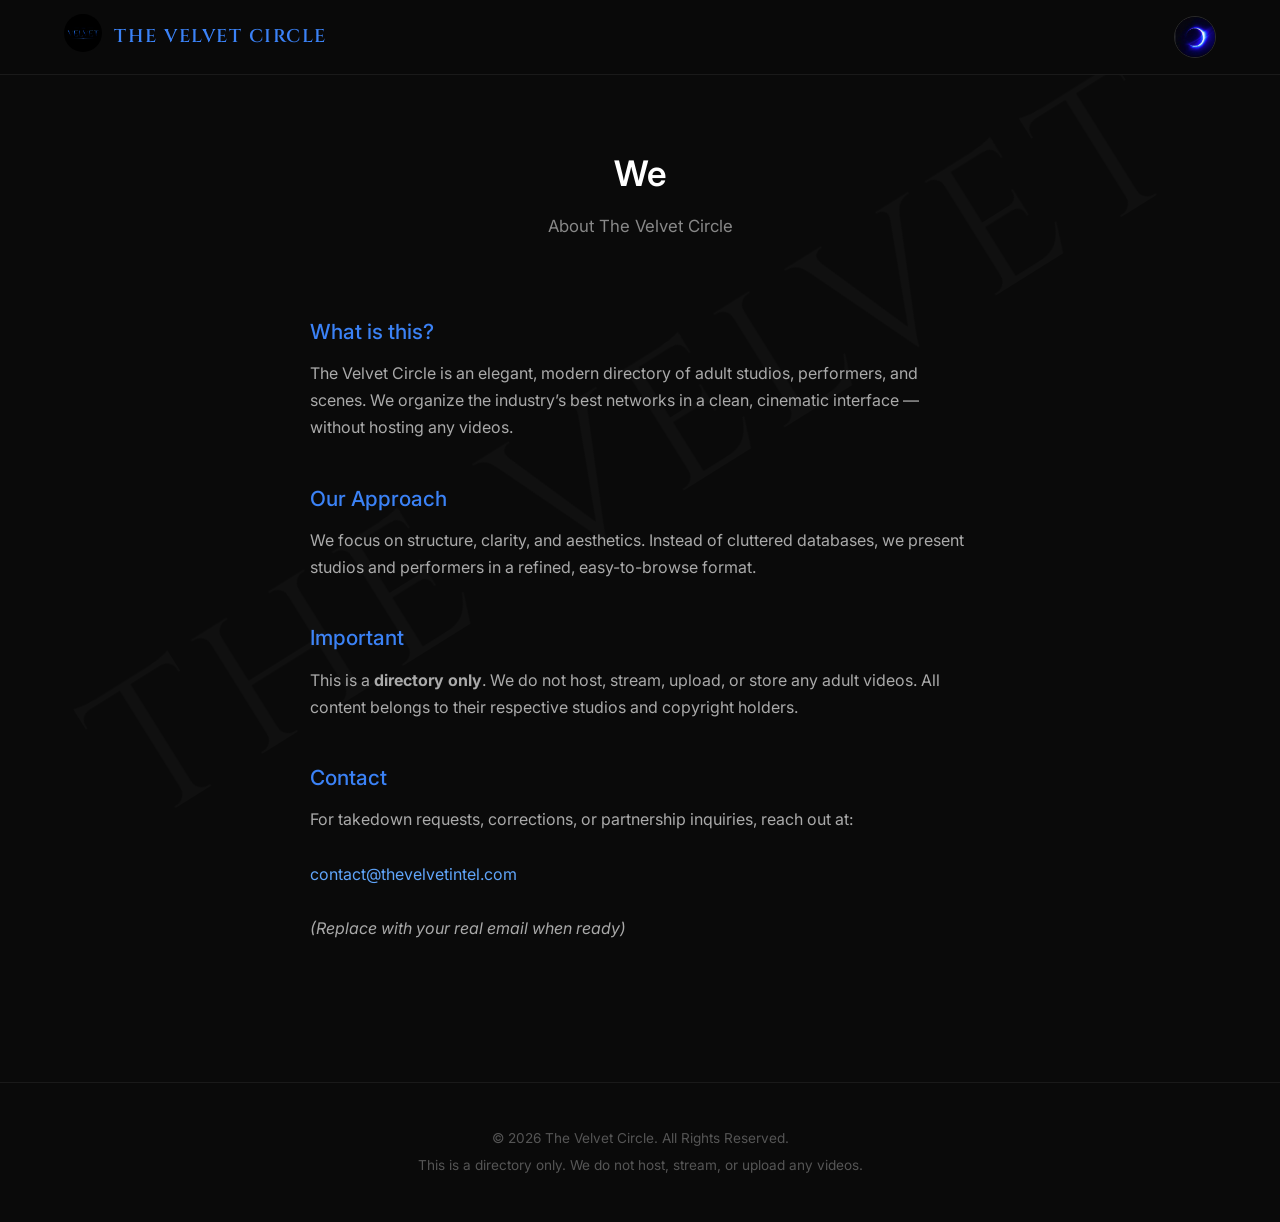
<file: about.html>
<!DOCTYPE html>
<html lang="en">
<head>
  <meta charset="UTF-8">
  <meta name="viewport" content="width=device-width, initial-scale=1.0">
  <title>We — The Velvet Circle</title>
  <link rel="stylesheet" href="style.css">
</head>
<body>

  <div class="bg-watermark">THE VELVET</div>

  <!-- Header -->
  <header class="glass-header">
    <div class="logo-container">
      <a href="index.html">
        <img src="logo.jpg" alt="Logo" class="nav-logo">
      </a>
      <span class="brand-name">THE VELVET CIRCLE</span>
    </div>

    <div class="menu-btn" id="menu-btn">
      <img src="menu.png" alt="Menu">
      <span class="close-x">×</span>
    </div>
  </header>

  <!-- Side Menu -->
  <div class="menu-overlay" id="menu-overlay"></div>
  <div class="side-menu" id="side-menu">
    <div class="menu-close" id="menu-close">×</div>
    <a href="index.html">Home</a>
    <a href="studios.html">Studios</a>
    <a href="categories.html">Categories</a>
    <a href="vixens.html">Vixens</a>
    <a href="about.html">We</a>
  </div>

  <!-- Page Content -->
  <main>
    <section class="hero">
      <h1>We</h1>
      <p>About The Velvet Circle</p>
    </section>

    <section class="section-container about-content">
      
      <div class="about-block">
        <h2>What is this?</h2>
        <p>
          The Velvet Circle is an elegant, modern directory of adult studios, performers, and scenes. 
          We organize the industry’s best networks in a clean, cinematic interface — without hosting any videos.
        </p>
      </div>

      <div class="about-block">
        <h2>Our Approach</h2>
        <p>
          We focus on structure, clarity, and aesthetics. 
          Instead of cluttered databases, we present studios and performers in a refined, easy-to-browse format.
        </p>
      </div>

      <div class="about-block">
        <h2>Important</h2>
        <p>
          This is a <strong>directory only</strong>. 
          We do not host, stream, upload, or store any adult videos. 
          All content belongs to their respective studios and copyright holders.
        </p>
      </div>

      <div class="about-block">
        <h2>Contact</h2>
        <p>
          For takedown requests, corrections, or partnership inquiries, reach out at:
          <br><br>
          <span style="color: #60a5fa;">contact@thevelvetintel.com</span>
          <br><br>
          <em>(Replace with your real email when ready)</em>
        </p>
      </div>

    </section>
  </main>

  <footer class="site-footer">
    <p>© 2026 The Velvet Circle. All Rights Reserved.</p>
    <p>This is a directory only. We do not host, stream, or upload any videos.</p>
  </footer>

  <script src="script.js"></script>
</body>
</html>
</file>
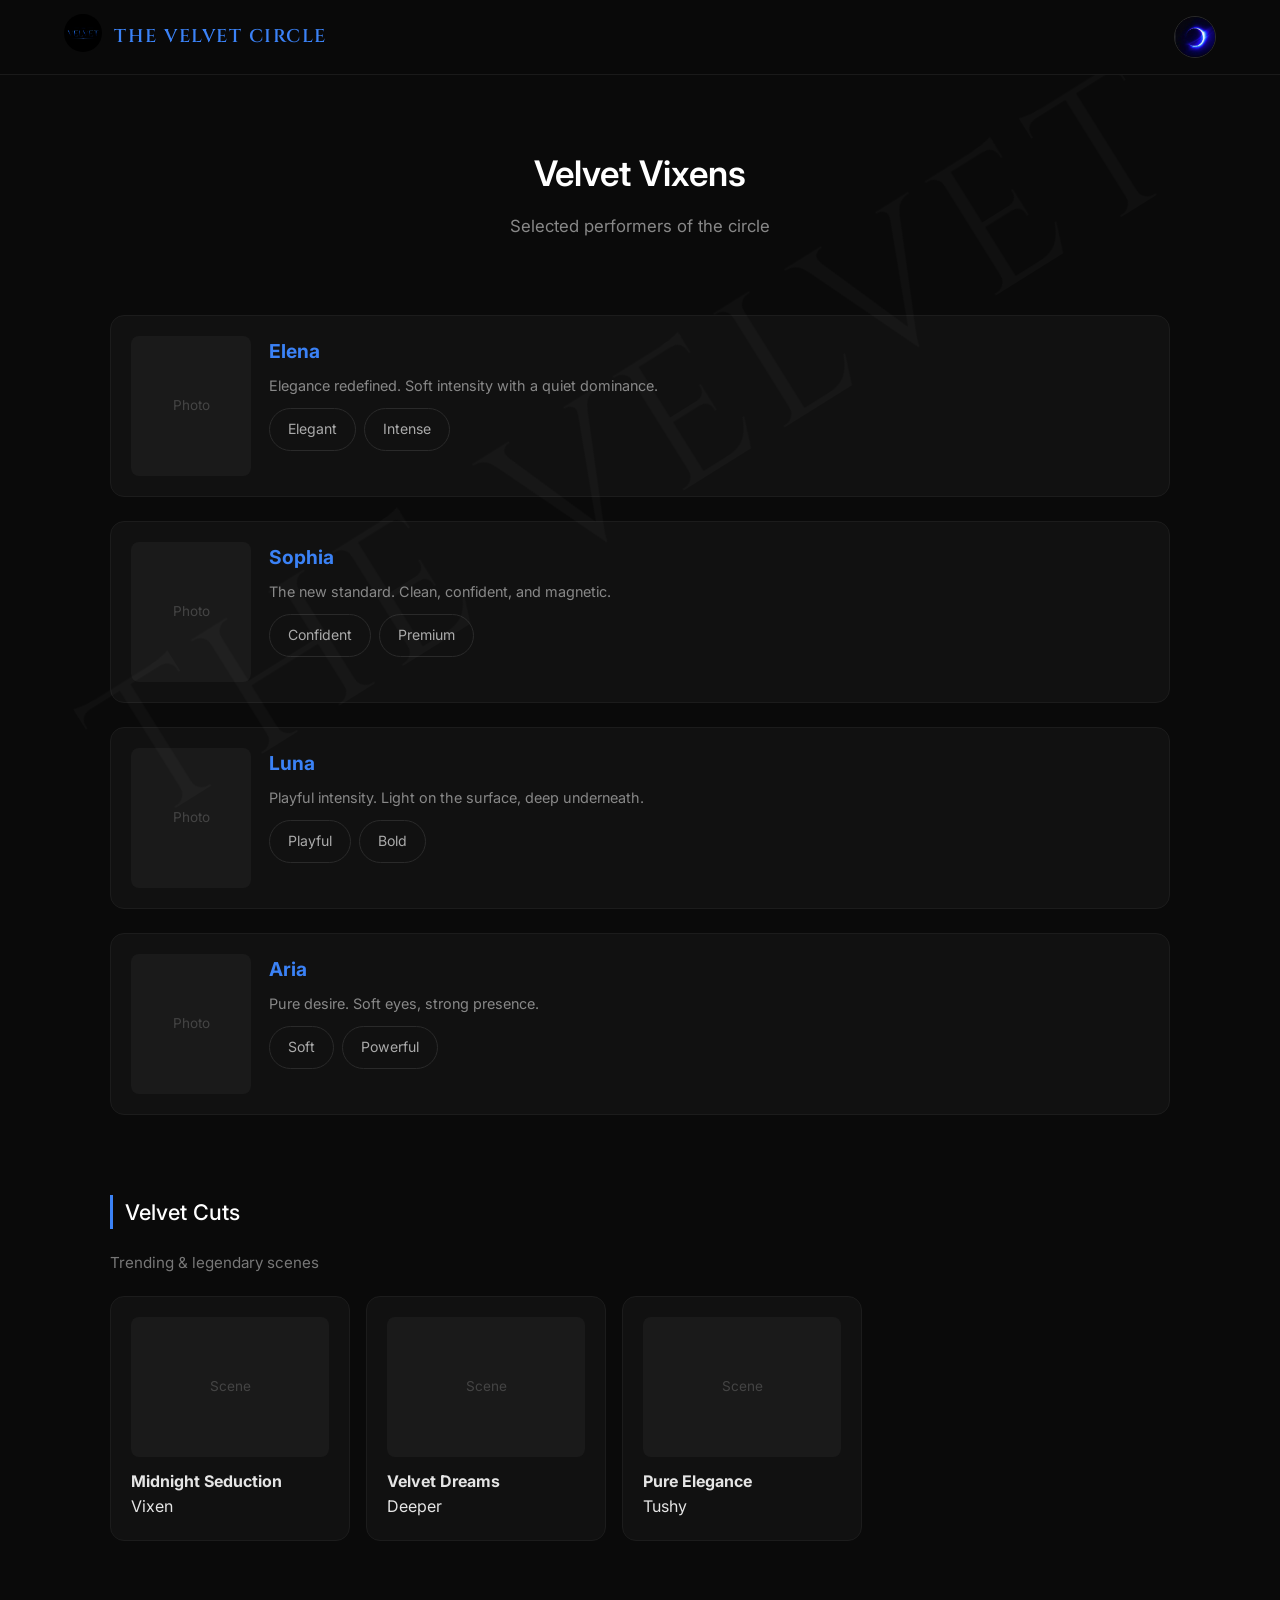
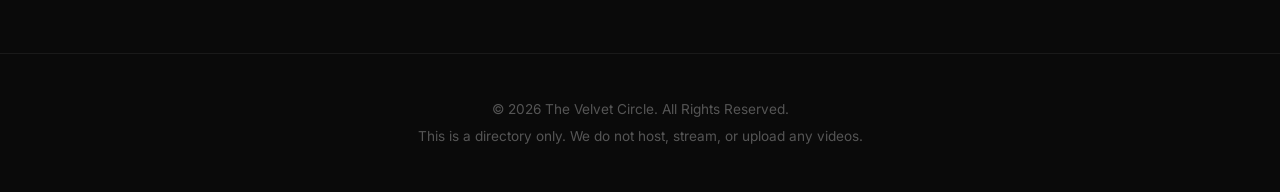
<file: performers.html>
<!DOCTYPE html>
<html lang="en">
<head>
  <meta charset="UTF-8">
  <meta name="viewport" content="width=device-width, initial-scale=1.0">
  <title>Velvet Vixens — The Velvet Circle</title>
  <link rel="stylesheet" href="style.css">
</head>
<body>

  <div class="bg-watermark">THE VELVET</div>

  <!-- Header -->
  <header class="glass-header">
    <div class="logo-container">
      <a href="index.html">
        <img src="logo.jpg" alt="Logo" class="nav-logo">
      </a>
      <span class="brand-name">THE VELVET CIRCLE</span>
    </div>

    <div class="menu-btn" id="menu-btn">
      <img src="menu.png" alt="Menu">
      <span class="close-x">×</span>
    </div>
  </header>

  <!-- Side Menu -->
  <div class="menu-overlay" id="menu-overlay"></div>
  <div class="side-menu" id="side-menu">
    <div class="menu-close" id="menu-close">×</div>
    <a href="index.html">Home</a>
    <a href="studios.html">Studios</a>
    <a href="categories.html">Categories</a>
    <a href="vixens.html">Vixens</a>
    <a href="about.html">We</a>
  </div>

  <!-- Page Content -->
  <main>
    <section class="hero">
      <h1>Velvet Vixens</h1>
      <p>Selected performers of the circle</p>
    </section>

    <section class="section-container">
      <div class="vixen-grid">

        <!-- Vixen Card -->
        <div class="vixen-card">
          <div class="vixen-photo">
            <div class="card-image-placeholder">Photo</div>
          </div>
          <div class="vixen-info">
            <h3>Elena</h3>
            <p class="vixen-desc">Elegance redefined. Soft intensity with a quiet dominance.</p>
            <div class="vixen-tags">
              <span class="pill">Elegant</span>
              <span class="pill">Intense</span>
            </div>
          </div>
        </div>

        <div class="vixen-card">
          <div class="vixen-photo">
            <div class="card-image-placeholder">Photo</div>
          </div>
          <div class="vixen-info">
            <h3>Sophia</h3>
            <p class="vixen-desc">The new standard. Clean, confident, and magnetic.</p>
            <div class="vixen-tags">
              <span class="pill">Confident</span>
              <span class="pill">Premium</span>
            </div>
          </div>
        </div>

        <div class="vixen-card">
          <div class="vixen-photo">
            <div class="card-image-placeholder">Photo</div>
          </div>
          <div class="vixen-info">
            <h3>Luna</h3>
            <p class="vixen-desc">Playful intensity. Light on the surface, deep underneath.</p>
            <div class="vixen-tags">
              <span class="pill">Playful</span>
              <span class="pill">Bold</span>
            </div>
          </div>
        </div>

        <div class="vixen-card">
          <div class="vixen-photo">
            <div class="card-image-placeholder">Photo</div>
          </div>
          <div class="vixen-info">
            <h3>Aria</h3>
            <p class="vixen-desc">Pure desire. Soft eyes, strong presence.</p>
            <div class="vixen-tags">
              <span class="pill">Soft</span>
              <span class="pill">Powerful</span>
            </div>
          </div>
        </div>

      </div>
    </section>

    <!-- Velvet Cuts Section -->
    <section class="section-container">
      <h2 class="section-title">Velvet Cuts</h2>
      <p style="color: #777; margin-bottom: 20px; font-size: 0.95rem;">Trending & legendary scenes</p>
      
      <div class="horizontal-scroll">
        <div class="scene-card">
          <div class="card-image-placeholder">Scene</div>
          <h4>Midnight Seduction</h4>
          <p class="studio-name">Vixen</p>
        </div>
        <div class="scene-card">
          <div class="card-image-placeholder">Scene</div>
          <h4>Velvet Dreams</h4>
          <p class="studio-name">Deeper</p>
        </div>
        <div class="scene-card">
          <div class="card-image-placeholder">Scene</div>
          <h4>Pure Elegance</h4>
          <p class="studio-name">Tushy</p>
        </div>
      </div>
    </section>
  </main>

  <footer class="site-footer">
    <p>© 2026 The Velvet Circle. All Rights Reserved.</p>
    <p>This is a directory only. We do not host, stream, or upload any videos.</p>
  </footer>

  <script src="script.js"></script>
</body>
</html>
</file>
<file: style.css>
/* ========================================
   THE VELVET CIRCLE - Main Stylesheet
   ======================================== */

/* Google Fonts - Cinzel for headings, Inter for body */
@import url('https://fonts.googleapis.com/css2?family=Cinzel:wght@500;600;700&family=Inter:wght@300;400;500;600&display=swap');

/* ===== COLORS (ek hi jagah se control) ===== */
:root {
  --bg: #0a0a0a;           /* pure dark background */
  --bg-card: #111111;      /* cards background */
  --blue: #3b82f6;         /* electric royal blue */
  --blue-dark: #2563eb;    /* darker blue for buttons */
  --blue-light: #60a5fa;   /* light blue for hover */
  --red: #9b1b30;          /* deep red velvet */
  --text: #e5e5e5;         /* main text */
  --muted: #888888;        /* secondary text */
  --border: #1c1c1c;       /* borders */
  --header-bg: rgba(10, 10, 10, 0.95);
}

/* ===== RESET ===== */
* {
  margin: 0;
  padding: 0;
  box-sizing: border-box;
}

body {
  background-color: var(--bg);
  color: var(--text);
  font-family: 'Inter', sans-serif;
  line-height: 1.6;
  min-height: 100vh;
  overflow-x: hidden;
  position: relative;
}

/* ===== WATERMARK (diagonal, very light) ===== */
.bg-watermark {
  position: fixed;
  top: 50%;
  left: 50%;
  transform: translate(-50%, -50%) rotate(-32deg);
  font-family: 'Cinzel', serif;
  font-size: 15vw;
  color: rgba(255, 255, 255, 0.025);
  z-index: 0;
  pointer-events: none;
  white-space: nowrap;
  letter-spacing: 10px;
}

/* ===== AGE GATE (sirf homepage pe) ===== */
.age-gate-container {
  position: fixed;
  inset: 0;
  background: #090909;
  display: flex;
  align-items: center;
  justify-content: center;
  z-index: 9999;
}

.age-gate-content {
  text-align: center;
  max-width: 400px;
  padding: 48px 32px;
  background: #111;
  border: 1px solid #1f1f1f;
  border-radius: 18px;
}

.age-gate-logo {
  width: 90px;
  height: 90px;
  border-radius: 50%;
  margin-bottom: 20px;
  object-fit: cover;
  filter: drop-shadow(0 0 18px rgba(59, 130, 246, 0.4));
}

.glow-text {
  font-size: 2rem;
  color: var(--blue);
  margin-bottom: 14px;
  letter-spacing: 2px;
  font-weight: 600;
}

.age-gate-content p {
  color: var(--muted);
  margin-bottom: 28px;
  font-size: 0.95rem;
}

.age-gate-buttons {
  display: flex;
  flex-direction: column;
  gap: 12px;
}

.btn-primary {
  background: linear-gradient(135deg, var(--blue-dark), #1d4ed8);
  color: white;
  padding: 14px 20px;
  border: none;
  border-radius: 8px;
  font-size: 1rem;
  font-weight: 500;
  cursor: pointer;
  box-shadow: 0 4px 18px rgba(37, 99, 235, 0.35);
}

.btn-secondary {
  background: transparent;
  color: #777;
  padding: 14px 20px;
  border: 1px solid #2a2a2a;
  border-radius: 8px;
  font-size: 1rem;
  cursor: pointer;
}

/* ===== HEADER ===== */
.glass-header {
  display: flex;
  justify-content: space-between;
  align-items: center;
  padding: 14px 5%;
  background: var(--header-bg, rgba(10, 10, 10, 0.95));
  border-bottom: 1px solid #1a1a1a;
  position: sticky;
  top: 0;
  z-index: 300;
  backdrop-filter: blur(14px);
}

.logo-container {
  display: flex;
  align-items: center;
  gap: 12px;
}

.nav-logo {
  height: 38px;
  width: 38px;
  border-radius: 50%;
  object-fit: cover;
}

.brand-name {
  font-family: 'Cinzel', serif;
  font-size: 1.15rem;
  color: var(--blue);
  letter-spacing: 1.5px;
  font-weight: 600;
}

/* ===== MENU BUTTON (Signature ↔ X) ===== */
.menu-btn {
  width: 42px;
  height: 42px;
  border-radius: 50%;
  overflow: hidden;
  cursor: pointer;
  position: relative;
  border: 1px solid #2a2a2a;
  z-index: 310;
}

.menu-btn img {
  width: 100%;
  height: 100%;
  object-fit: cover;
  transition: opacity 0.3s ease;
}

.menu-btn .close-x {
  position: absolute;
  inset: 0;
  display: flex;
  align-items: center;
  justify-content: center;
  font-size: 28px;
  color: #60a5fa);
  opacity: 0;
  background: #111;
  transition: opacity 0.3s ease;
  text-shadow: 0 0 14px rgba(96, 165, 250, 0.8);
z-index:300;
pointer-events: none;
}

.menu-btn.active img {
  opacity: 0;
}

.menu-btn.active .close-x {
  opacity: 1;
}

/* Side Menu */
.side-menu {
  position: fixed;
  top: 0;
  right: -280px;
  width: 260px;
  height: 100vh;
  background: #0f0f0f;
  border-left: 1px solid #1f1f1f;
  z-index: 200;
  padding: 90px 28px 40px;
  display: flex;
  flex-direction: column;
  gap: 24px;
  transition: right 0.35s ease;
}

.side-menu.open {
  right: 0;
}

.side-menu a {
  color: #ccc;
  text-decoration: none;
  font-size: 1.15rem;
  font-family: 'Cinzel', serif;
  letter-spacing: 1px;
  transition: color 0.2s;
}

.side-menu a:hover {
  color: var(--blue-light, #60a5fa);
}

.menu-overlay {
  position: fixed;
  inset: 0;
  background: rgba(0, 0, 0, 0.55);
  z-index: 150;
  opacity: 0;
  visibility: hidden;
  transition: all 0.3s ease;
}

.menu-overlay.active {
  opacity: 1;
  visibility: visible;
}

/* Hero */
.hero {
  text-align: center;
  padding: 70px 20px 45px;
}

.hero h1 {
  font-size: 2.2rem;
  margin-bottom: 12px;
  color: #fff;
  font-weight: 600;
}

.hero p {
  color: var(--muted, #888);
  font-size: 1.05rem;
}

/* Sections */
.section-container {
  max-width: 1100px;
  margin: 0 auto;
  padding: 30px 20px 50px;
}

.section-title {
  font-size: 1.35rem;
  margin-bottom: 22px;
  color: #fff;
  font-weight: 500;
  border-left: 3px solid var(--blue, #3b82f6);
  padding-left: 12px;
}

.section-link {
  color: inherit;
  text-decoration: none;
}

.section-link:hover {
  color: var(--blue-light, #60a5fa);
}

/* Cards */
.horizontal-scroll {
  display: flex;
  gap: 16px;
  overflow-x: auto;
  padding-bottom: 12px;
}

.premium-card,
.scene-card,
.angel-card {
  background: var(--bg-card, #111);
  border: 1px solid var(--border);
  border-radius: 14px;
  padding: 20px;
  min-width: 240px;
  flex-shrink: 0;
  transition: all 0.3s ease;
}

.premium-card:hover,
.scene-card:hover,
.angel-card:hover {
  border-color: var(--blue);
  transform: translateY(-4px);
  box-shadow: 0 12px 28px rgba(0, 0, 0, 0.4);
}

.card-image-placeholder {
  width: 100%;
  height: 140px;
  background: #1a1a1a;
  border-radius: 8px;
  margin-bottom: 12px;
  display: flex;
  align-items: center;
  justify-content: center;
  color: #444;
  font-size: 0.85rem;
}

/* Categories */
.category-pills {
  display: flex;
  flex-wrap: wrap;
  gap: 10px;
}

.pill {
  background: transparent;
  border: 1px solid #2a2a2a;
  color: #aaa;
  padding: 9px 18px;
  border-radius: 30px;
  font-size: 0.88rem;
  cursor: pointer;
  transition: all 0.25s;
}

.pill:hover {
  border-color: var(--blue);
  color: var(--blue-light, #60a5fa);
}

/* Side Menu */
.side-menu {
  position: fixed;
  top: 0;
  right: -280px;
  width: 260px;
  height: 100vh;
  background: #0f0f0f;
  border-left: 1px solid #1f1f1f;
  z-index: 200;
  padding: 90px 28px 40px;
  display: flex;
  flex-direction: column;
  gap: 24px;
  transition: right 0.35s ease;
}

.side-menu.open {
  right: 0;
}

.side-menu a {
  color: #ccc;
  text-decoration: none;
  font-size: 1.15rem;
  font-family: 'Cinzel', serif;
  letter-spacing: 1px;
  transition: color 0.2s;
}

.side-menu a:hover {
  color: #60a5fa;
}

.menu-overlay {
  position: fixed;
  inset: 0;
  background: rgba(0, 0, 0, 0.55);
  z-index: 150;
  opacity: 0;
  visibility: hidden;
  transition: all 0.3s ease;
}

.menu-overlay.active {
  opacity: 1;
  visibility: visible;
}

/* Menu Button (Signature ↔ X) */
.menu-btn {
  width: 42px;
  height: 42px;
  border-radius: 50%;
  overflow: hidden;
  cursor: pointer;
  position: relative;
  border: 1px solid #2a2a2a;
}

.menu-btn img {
  width: 100%;
  height: 100%;
  object-fit: cover;
  transition: opacity 0.3s ease;
}

.menu-close {
  position: absolute;
  top: 18px;
  right: 20px;
  font-size: 34px;
  font-weight: 300;
  color: #c0c0c0;                    /* steel / silver color */
  cursor: pointer;
  line-height: 1;
  z-index: 10;
  text-shadow: 
    0 0 8px rgba(155, 27, 48, 0.7),  /* velvet red glow */
    0 0 16px rgba(155, 27, 48, 0.4),
    0 1px 2px rgba(0, 0, 0, 0.8);    /* slight depth */
  transition: all 0.25s ease;
}

.menu-close:hover {
  color: #e8e8e8;
  text-shadow: 
    0 0 12px rgba(155, 27, 48, 0.9),
    0 0 24px rgba(155, 27, 48, 0.5),
    0 1px 3px rgba(0, 0, 0, 0.9);
  transform: scale(1.1);
}

.menu-btn.active img {
  opacity: 0;
}

.menu-btn.active .close-x {
  opacity: 1;
}

/* Footer */
.site-footer {
  text-align: center;
  padding: 40px 20px;
  color: #555;
  font-size: 0.85rem;
  border-top: 1px solid #1a1a1a;
  margin-top: 50px;
}

.site-footer p {
  margin: 5px 0;
}
/* ===== Studios Page - Vertical Cards ===== */
.card-grid-vertical {
  display: flex;
  flex-direction: column;
  gap: 16px;
}

.studio-card {
  background: var(--bg-card);
  border: 1px solid var(--border);
  border-radius: 14px;
  padding: 24px 22px;
  text-decoration: none;
  display: block;
  transition: all 0.3s ease;
}

.studio-card h3 {
  color: var(--blue);
  font-size: 1.25rem;
  margin-bottom: 8px;
  font-weight: 500;
}

.studio-card p {
  color: var(--muted);
  font-size: 0.9rem;
  line-height: 1.5;
}

.studio-card:hover {
  border-color: var(--blue);
  transform: translateY(-3px);
  box-shadow: 0 10px 25px rgba(0, 0, 0, 0.35);
}
/* ===== Vixens Page ===== */
.vixen-grid {
  display: flex;
  flex-direction: column;
  gap: 24px;
}

.vixen-card {
  background: var(--bg-card);
  border: 1px solid var(--border);
  border-radius: 14px;
  padding: 20px;
  display: flex;
  gap: 18px;
  align-items: flex-start;
  transition: all 0.3s ease;
}

.vixen-card:hover {
  border-color: var(--blue);
}

.vixen-photo {
  flex-shrink: 0;
  width: 120px;
}

.vixen-photo .card-image-placeholder {
  height: 140px;
  margin-bottom: 0;
}

.vixen-info h3 {
  color: var(--blue);
  font-size: 1.2rem;
  margin-bottom: 8px;
}

.vixen-desc {
  color: var(--muted);
  font-size: 0.9rem;
  line-height: 1.5;
  margin-bottom: 12px;
}

.vixen-tags {
  display: flex;
  gap: 8px;
  flex-wrap: wrap;
}

@media (max-width: 500px) {
  .vixen-card {
    flex-direction: column;
  }
  .vixen-photo {
    width: 100%;
  }
}
/* Mobile */
@media (max-width: 600px) {
  .glass-header {
    padding: 12px 4%;
  }

  .glow-text-small {
    font-size: 1.1rem;
  }

  .card {
    min-width: 220px;
  }

  .desktop-nav {
    display: none;
  }
}
/* ===== VMG / Studio Detail Page ===== */
.studio-section {
  margin-bottom: 50px;
  position: relative;
}

.studio-main-card {
  background: #0d0d0d;
  border: 1px solid #1f1f1f;
  border-radius: 14px;
  padding: 28px 24px;
  margin-bottom: 18px;
  position: relative;
  overflow: hidden;
}

.studio-main-card h2 {
  color: #fff;
  font-size: 1.6rem;
  margin-bottom: 6px;
  font-weight: 500;
  letter-spacing: 1px;
}

.studio-main-card p {
  color: #777;
  font-size: 0.95rem;
}

.studio-scenes {
  padding-left: 4px;
}
/* Featured Network cards - keep text white */
.premium-card {
  color: #e5e5e5 !important;
}

.premium-card h3 {
  color: #3b82f6 !important;
}

.premium-card p {
  color: #888888 !important;
}

.premium-card:visited,
.premium-card:hover,
.premium-card:active {
  color: #e5e5e5 !important;
  text-decoration: none;
}
/* ===== Categories Page ===== */
.category-grid {
  display: grid;
  grid-template-columns: repeat(auto-fill, minmax(240px, 1fr));
  gap: 16px;
}

.category-card {
  background: var(--bg-card);
  border: 1px solid var(--border);
  border-radius: 14px;
  padding: 24px 20px;
  transition: all 0.3s ease;
  cursor: pointer;
}
/* ===== About Page ===== */
.about-content {
  max-width: 700px;
}

.about-block {
  margin-bottom: 40px;
}

.about-block h2 {
  color: var(--blue);
  font-size: 1.3rem;
  margin-bottom: 12px;
  font-weight: 500;
}

.about-block p {
  color: #aaa;
  font-size: 1rem;
  line-height: 1.7;
}
.category-card h3 {
  color: var(--blue);
  font-size: 1.15rem;
  margin-bottom: 8px;
  font-weight: 500;
}

.category-card p {
  color: var(--muted);
  font-size: 0.9rem;
}

.category-card:hover {
  border-color: var(--blue);
  transform: translateY(-3px);
  box-shadow: 0 10px 24px rgba(0,0,0,0.35);
}
/* Official Site Button */
.official-btn {
  display: inline-block;
  padding: 12px 28px;
  background: transparent;
  border: 1px solid #3b82f6;
  color: #60a5fa;
  border-radius: 30px;
  text-decoration: none;
  font-size: 0.95rem;
  letter-spacing: 0.5px;
  transition: all 0.3s ease;
}

.official-btn:hover {
  background: rgba(59, 130, 246, 0.1);
  border-color: #60a5fa;
  color: #fff;
  box-shadow: 0 0 18px rgba(59, 130, 246, 0.25);
}
</file>
